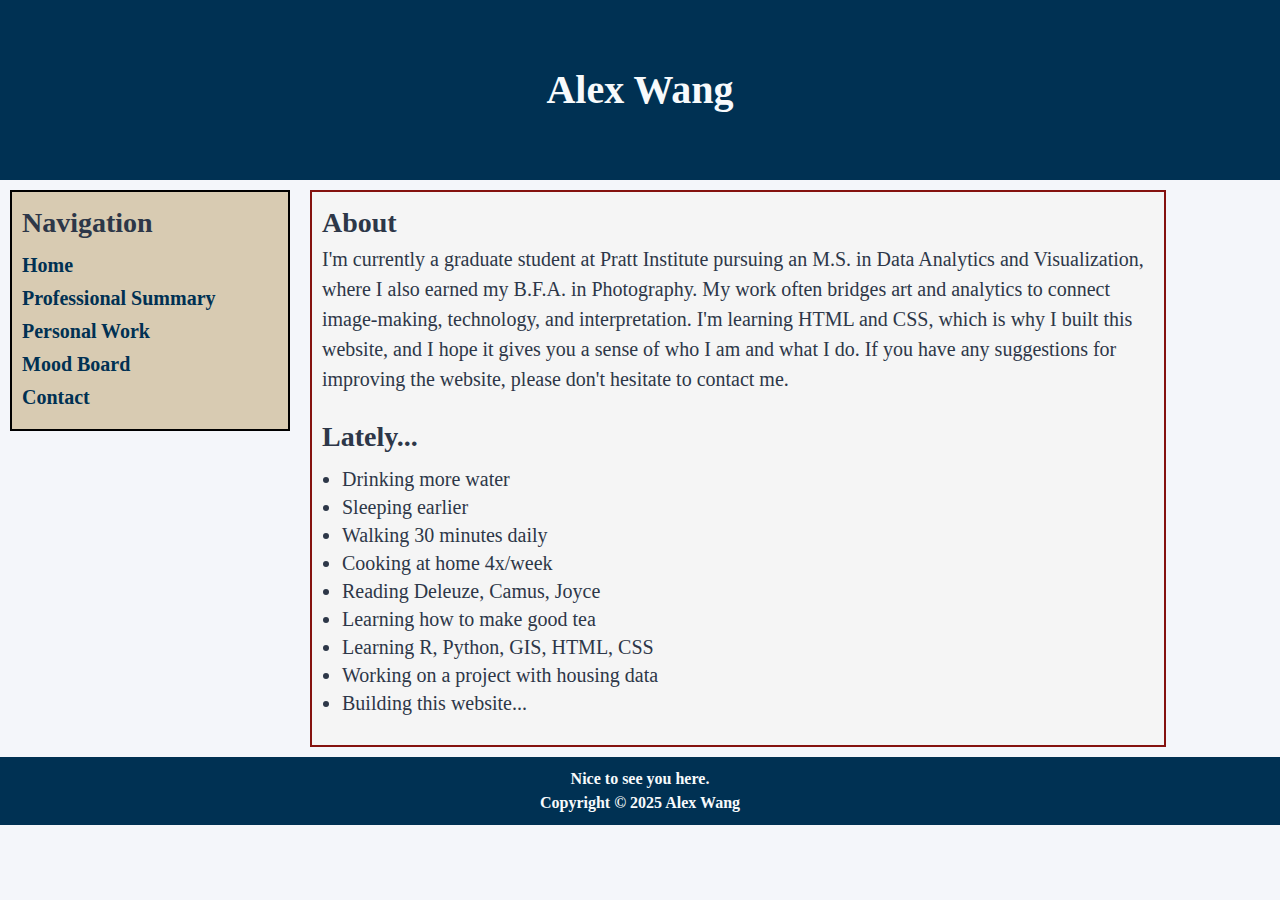
<file: index.html>
<!DOCTYPE html>
<html lang="en">
<head> 
<meta charset="UTF-8">
<meta name ="viewport" content="width=device-width,initial-scale=1.0">

<title>Alex Wang</title>
<link rel="stylesheet" type="text/css" href="screen.css">
</head>


<body>
    <div id="header">
    <h1>Alex Wang</h1>    
    </div>
    
    <div id="leftnav">
    <h2>Navigation</h2>
    <ul>
      <li><a href="index.html">Home</a></li>
      <li><a href="professionalsummary.html">Professional Summary</a></li>
      <li><a href="personalwork.html">Personal Work</a></li>
      <li><a href="moodboard.html">Mood Board</a></li>
      <li><a href="contact.html">Contact</a></li>
    </ul>
    </div>

    <div id="centerbody">
    <h2>About</h2>
    <p>I'm currently a graduate student at Pratt Institute pursuing an M.S. in Data Analytics and Visualization, where I also earned my B.F.A. in Photography. My work often bridges art and analytics to connect image-making, technology, and interpretation. I'm learning HTML and CSS, which is why I built this website, and I hope it gives you a sense of who I am and what I do. If you have any suggestions for improving the website, please don't hesitate to contact me.</p> 
    <h2 class="section-title">Lately...</h2>
    <ul class="currently-list">
        <li>Drinking more water</li>
        <li>Sleeping earlier</li>
        <li>Walking 30 minutes daily</li>
        <li>Cooking at home 4x/week</li>
        <li>Reading Deleuze, Camus, Joyce</li>
        <li>Learning how to make good tea</li>
        <li>Learning R, Python, GIS, HTML, CSS</li>
        <li>Working on a project with housing data</li>
        <li>Building this website...</li>
    </ul>
    </div>

    <div id="footer">
    <h3>Nice to see you here.</h3>
    <h3>Copyright © 2025 Alex Wang</h3>
    </div>

</body>
</html>
</file>
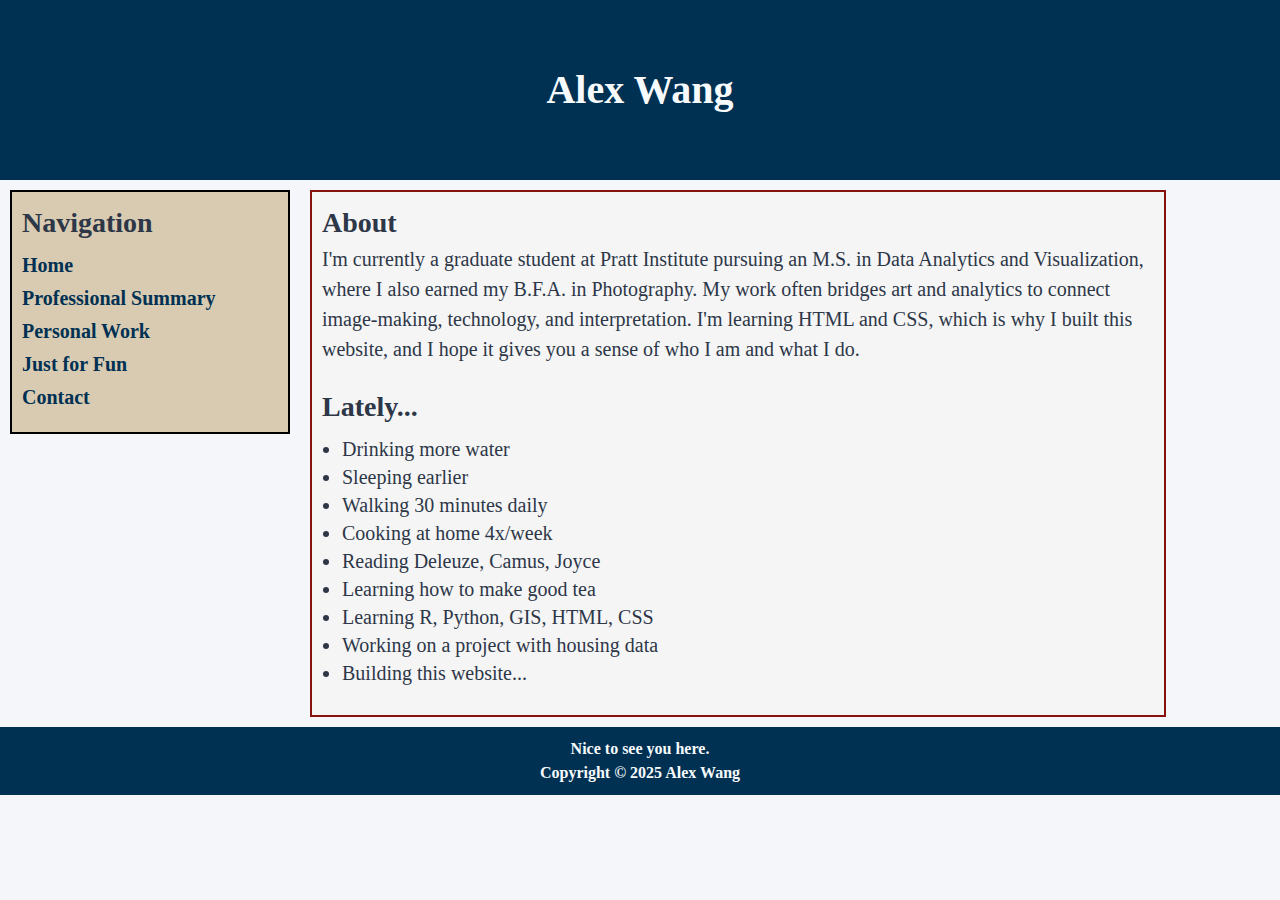
<file: Personal Website/index.html>
<!DOCTYPE html>
<html lang="en">
<head> 
<meta charset="UTF-8">
<meta name ="Viewport" content="width=device-width,initial-scale=1.0">

<title>Alex Wang</title>
<link rel="stylesheet" type="text/css" href="screen.css">
</head>


<body>
    <div id="header">
    <h1>Alex Wang</h1>    
    </div>
    
    <div id="leftnav">
    <h2>Navigation</h2>
    <ul>
      <li><a href="index.html">Home</a></li>
      <li><a href="resume.html">Professional Summary</a></li>
      <li><a href="personalwork.html">Personal Work</a></li>
      <li><a href="justforfun.html">Just for Fun</a></li>
      <li><a href="contact.html">Contact</a></li>
    </ul>
    </div>

    <div id="centerbody">
    <h2>About</h2>
    <p>I'm currently a graduate student at Pratt Institute pursuing an M.S. in Data Analytics and Visualization, where I also earned my B.F.A. in Photography. My work often bridges art and analytics to connect image-making, technology, and interpretation. I'm learning HTML and CSS, which is why I built this website, and I hope it gives you a sense of who I am and what I do.</p> 
    <h2 class="section-title">Lately...</h2>
    <ul class="currently-list">
        <li>Drinking more water</li>
        <li>Sleeping earlier</li>
        <li>Walking 30 minutes daily</li>
        <li>Cooking at home 4x/week</li>
        <li>Reading Deleuze, Camus, Joyce</li>
        <li>Learning how to make good tea</li>
        <li>Learning R, Python, GIS, HTML, CSS</li>
        <li>Working on a project with housing data</li>
        <li>Building this website...</li>
    </ul>
    </div>

    <div id="footer">
    <h3>Nice to see you here.</h3>
    <h3>Copyright © 2025 Alex Wang</h3>
    </div>

</body>
</html>
</file>
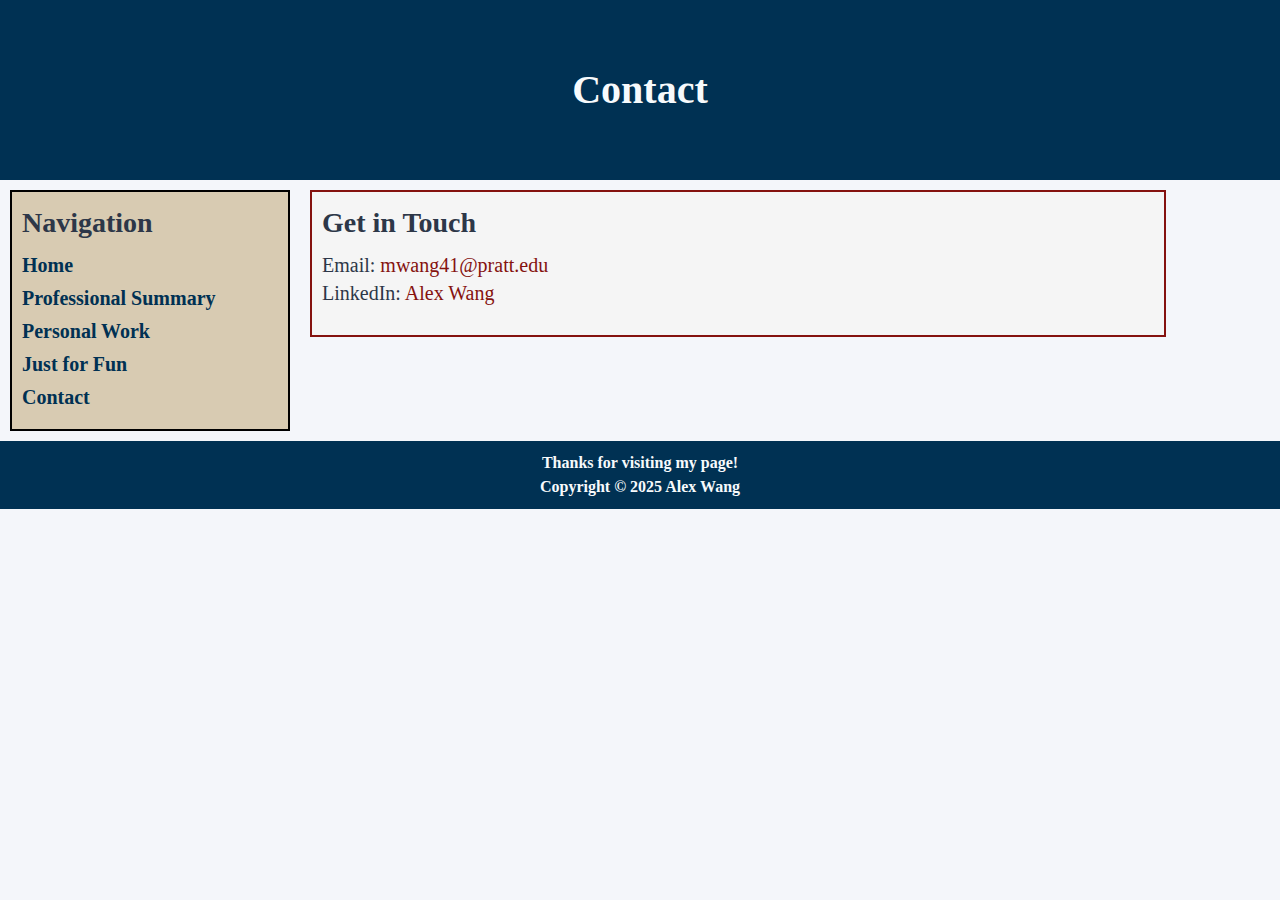
<file: contact.html>
<!DOCTYPE html>
<html lang="en">
<head> 
<meta charset="UTF-8">
<meta name ="viewport" content="width=device-width,initial-scale=1.0">

<title>Contact - Alex Wang</title>
<link rel="stylesheet" type="text/css" href="screen.css">
</head>


<body>
    <div id="header">
    <h1>Contact</h1>    
    </div>
    
    <div id="leftnav">
    <h2>Navigation</h2>
    <ul>
      <li><a href="index.html">Home</a></li>
      <li><a href="resume.html">Professional Summary</a></li>
      <li><a href="personalwork.html">Personal Work</a></li>
      <li><a href="justforfun.html">Just for Fun</a></li>
      <li><a href="contact.html">Contact</a></li>
    </ul>
    </div>

    <div id="centerbody">
    <h2>Get in Touch</h2>
    <ul class="contact-list">   
    <li>Email: <a href="mailto:mwang41@pratt.edu?subject=Website%20Inquiry&body=Hi%20Alex,">mwang41@pratt.edu</a></li>
    <li>LinkedIn: <a href="https://www.linkedin.com/in/alex-wang-339456201" target="_blank" rel="noopener noreferrer">Alex Wang</a></li>
    </ul> 
    </div>

    <div id="footer">
    <h3>Thanks for visiting my page!</h3>
    <h3>Copyright © 2025 Alex Wang</h3>
    </div>
</body>
</html>
</file>
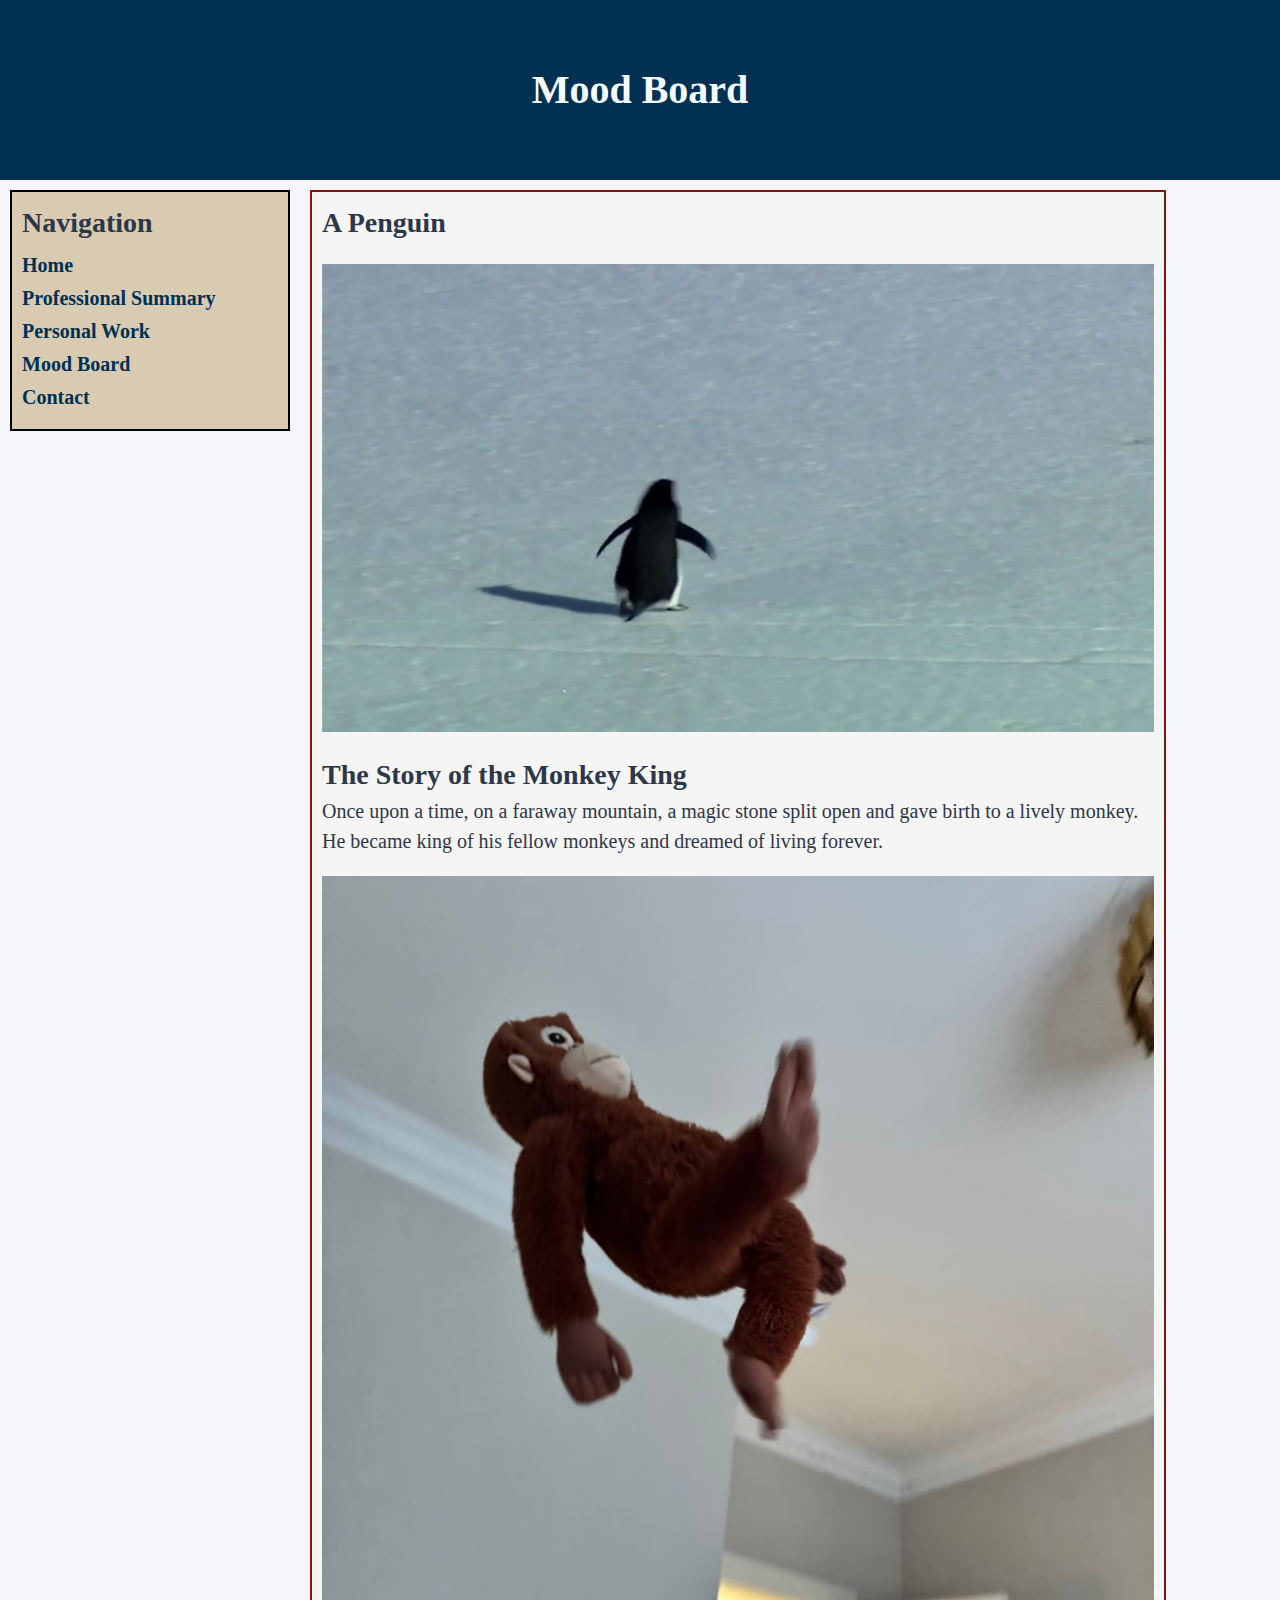
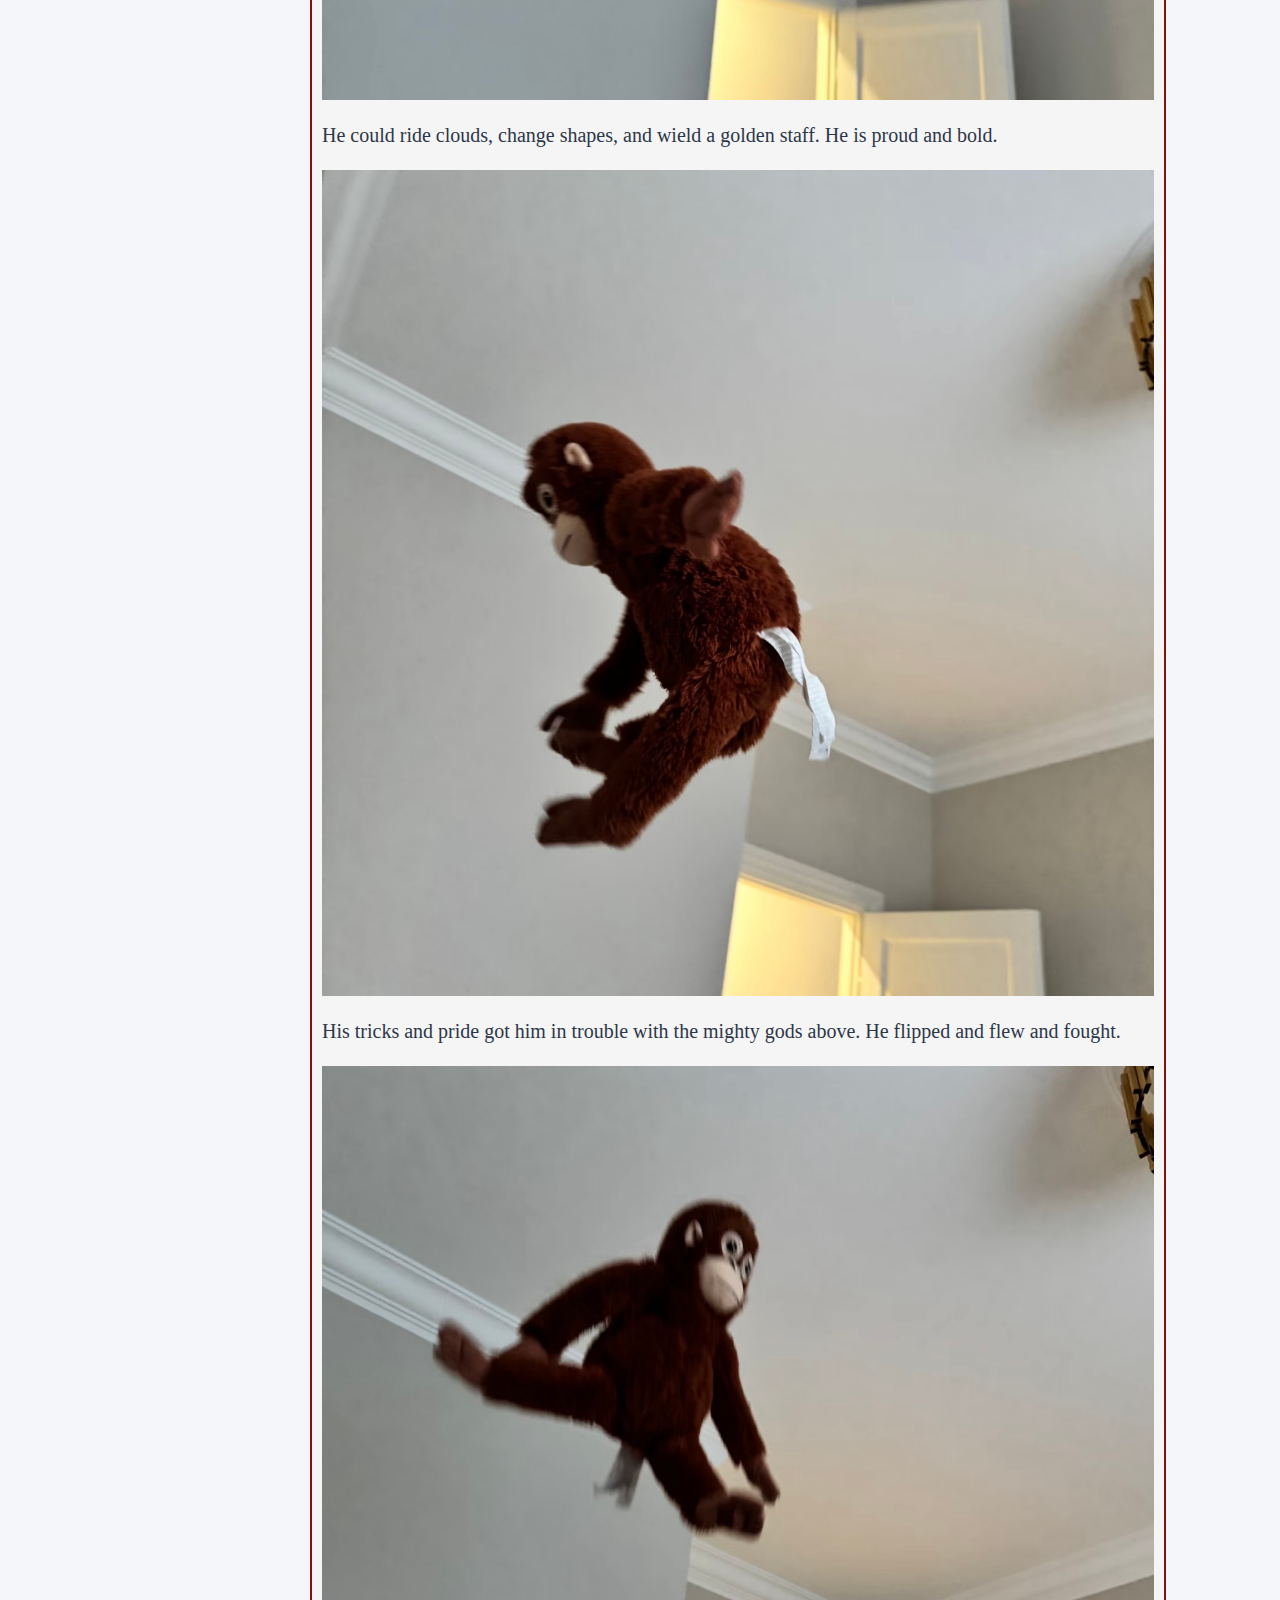
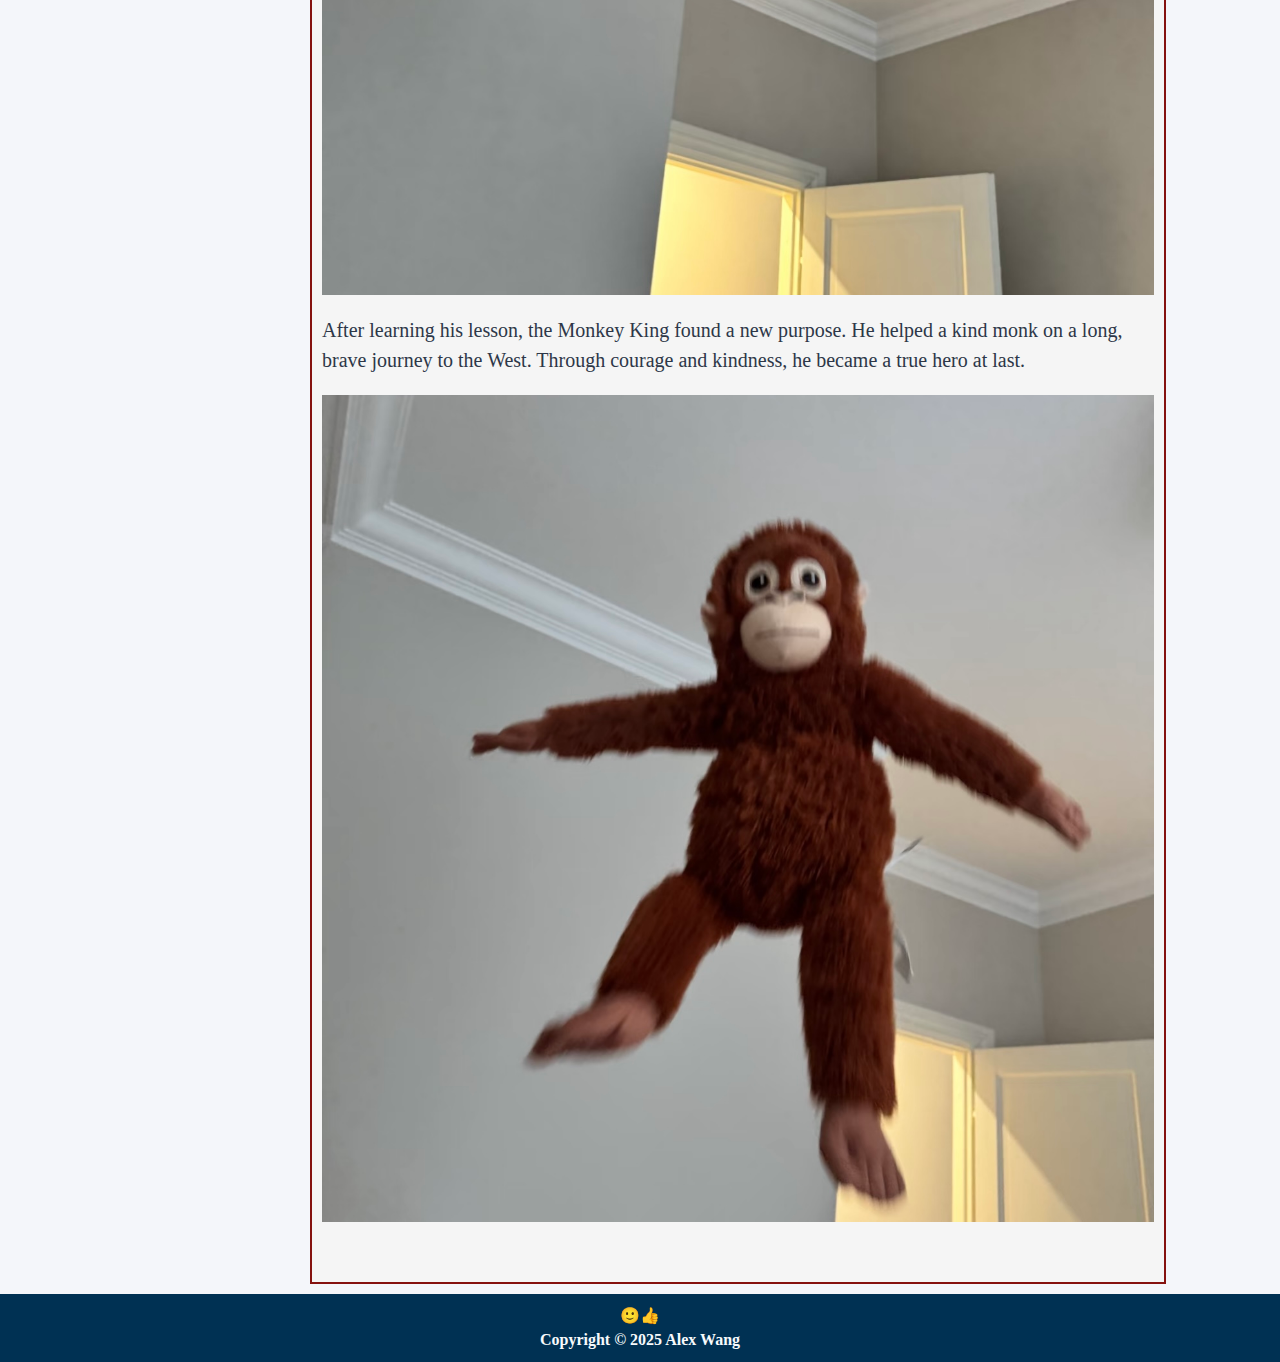
<file: justforfun.html>
<!DOCTYPE html>
<html lang="en">
<head> 
<meta charset="UTF-8">
<meta name ="viewport" content="width=device-width,initial-scale=1.0">

<title>Mood Board - Alex Wang</title>
<link rel="stylesheet" type="text/css" href="screen.css">
</head>


<body>
    <div id="header">
    <h1>Mood Board</h1>    
    </div>
    
    <div id="leftnav">
    <h2>Navigation</h2>
    <ul>
      <li><a href="index.html">Home</a></li>
      <li><a href="resume.html">Professional Summary</a></li>
      <li><a href="personalwork.html">Personal Work</a></li>
      <li><a href="justforfun.html">Mood Board</a></li>
      <li><a href="contact.html">Contact</a></li>
    </ul>
    </div>

    <div id="centerbody">
    <h2>A Penguin</h2>
    <a href="https://youtu.be/zWH_9VRWn8Y?si=NPnLdqaFsHFX8QB0" target="_blank" rel="noopener noreferrer">
      <img src="Images/penguin.jpg" class="responsive-img" alt="A penguin walking on ice"></a>
    <h2 class="section-title">The Story of the Monkey King</h2>
    <p>Once upon a time, on a faraway mountain, a magic stone split open and gave birth to a lively monkey. He became king of his fellow monkeys and dreamed of living forever.</p>
    <img src="Images/monkey1.jpg" class="img-v2" alt="A monkey">
    <p>He could ride clouds, change shapes, and wield a golden staff. He is proud and bold.</p>
    <img src="Images/monkey2.jpg" class="img-v2" alt="A monkey flying">
    <p>His tricks and pride got him in trouble with the mighty gods above. He flipped and flew and fought.</p>
    <img src="Images/monkey3.jpg" class="img-v2" alt="A monkey dancing">
    <p>After learning his lesson, the Monkey King found a new purpose. He helped a kind monk on a long, brave journey to the West. Through courage and kindness, he became a true hero at last.</p>
    <img src="Images/monkey4.jpg" class="img" alt="A monkey smiling">
    </div>

    <div id="footer">
    <h3>🙂👍</h3>
    <h3>Copyright © 2025 Alex Wang</h3>
    </div>

</body>
</html>
</file>
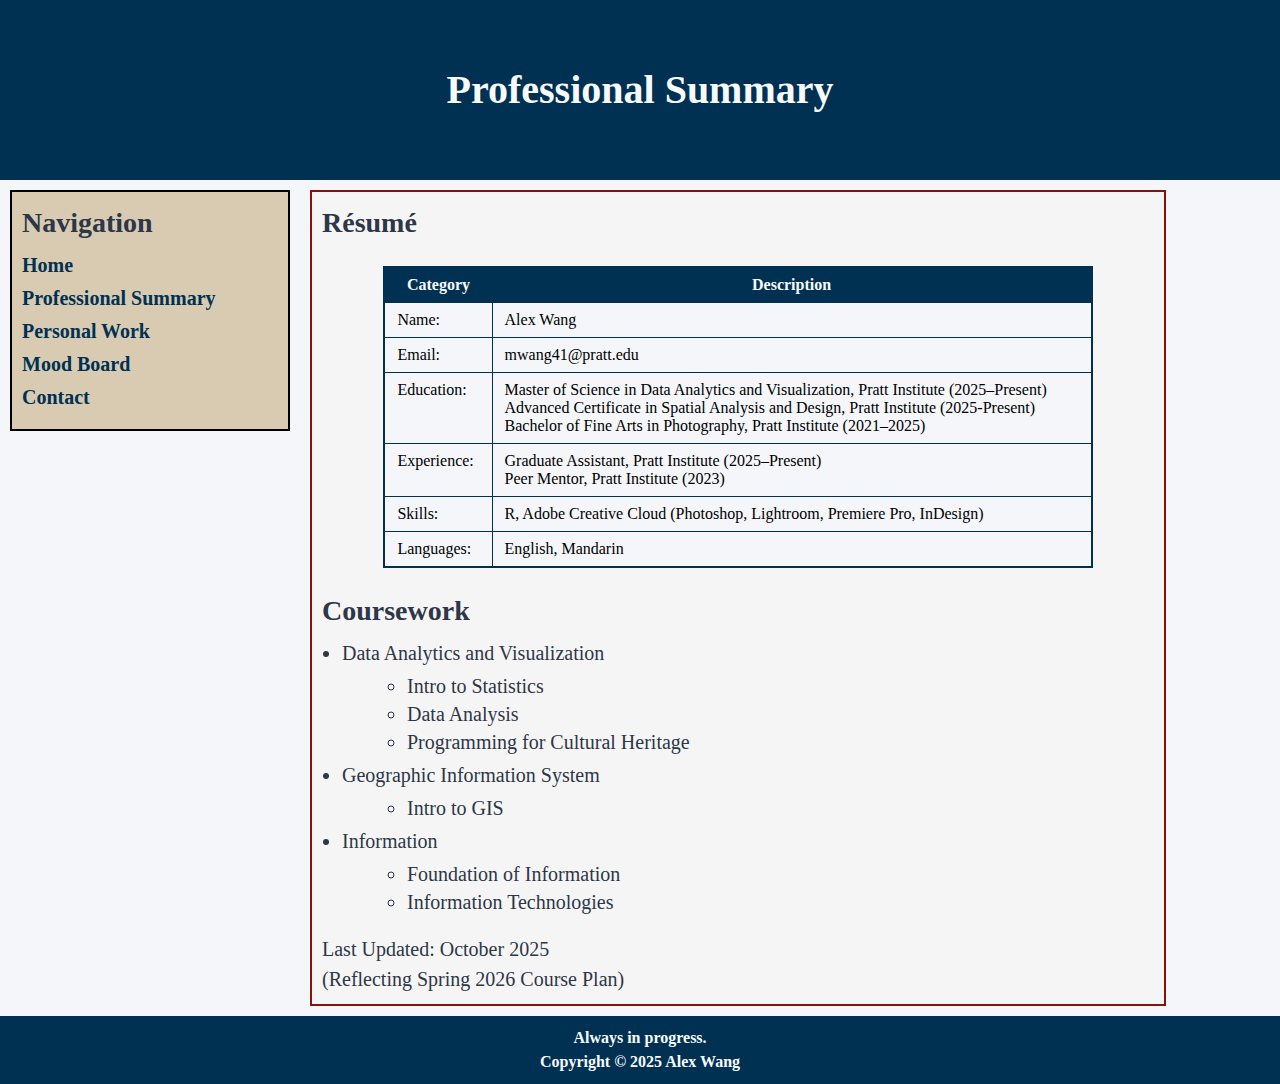
<file: professionalsummary.html>
<!DOCTYPE html>
<html lang="en">
<head> 
<meta charset="UTF-8">
<meta name ="viewport" content="width=device-width,initial-scale=1.0">

<title>Professional Summary - Alex Wang</title>
<link rel="stylesheet" type="text/css" href="screen.css">
</head>

<body>
<div id="header">
    <h1>Professional Summary</h1>
</div>

<div id="leftnav">
    <h2>Navigation</h2>
    <ul>
      <li><a href="index.html">Home</a></li>
      <li><a href="professionalsummary.html">Professional Summary</a></li>
      <li><a href="personalwork.html">Personal Work</a></li>
      <li><a href="moodboard.html">Mood Board</a></li>
      <li><a href="contact.html">Contact</a></li>
    </ul>
    </div>

    <div id="centerbody">
    <h2 class="resume-title">Résumé</h2>    
    <div class="resume-table">
    <div class="table-row header">
    <div class="table-cell">Category</div>
    <div class="table-cell">Description</div>
    </div>

    <div class="table-row">
    <div class="table-cell">Name:</div>
    <div class="table-cell">Alex Wang</div>
    </div>

    <div class="table-row">
    <div class="table-cell">Email:</div>
    <div class="table-cell">mwang41@pratt.edu</div>
    </div>

    <div class="table-row">
    <div class="table-cell">Education:</div>
    <div class="table-cell">
      Master of Science in Data Analytics and Visualization, Pratt Institute (2025–Present)<br>
      Advanced Certificate in Spatial Analysis and Design, Pratt Institute (2025-Present)<br>
      Bachelor of Fine Arts in Photography, Pratt Institute (2021–2025)
    </div>
    </div>

    <div class="table-row">
    <div class="table-cell">Experience:</div>
    <div class="table-cell">
      Graduate Assistant, Pratt Institute (2025–Present)<br>
      Peer Mentor, Pratt Institute (2023)
    </div>
    </div>

    <div class="table-row">
    <div class="table-cell">Skills:</div>
    <div class="table-cell">
      R, Adobe Creative Cloud (Photoshop, Lightroom, Premiere Pro, InDesign)
    </div>
    </div>  

    <div class="table-row">
    <div class="table-cell">Languages:</div>
    <div class="table-cell">
        English, Mandarin
    </div>    
    </div>
    </div>

    <h2 class="section-title">Coursework</h2>
    <ul class="coursework-list">
        <li>Data Analytics and Visualization
            <ul>
                <li>Intro to Statistics</li>
                <li>Data Analysis</li>
                <li>Programming for Cultural Heritage</li>
            </ul>
        </li>

        <li>Geographic Information System
            <ul>
                <li>Intro to GIS</li>
            </ul>
        </li>

        <li>Information
            <ul>
                <li>Foundation of Information</li>
                <li>Information Technologies</li>
            </ul>
        </li>
    </ul>

    <p>Last Updated: October 2025<br>
        (Reflecting Spring 2026 Course Plan)
    </p>
    </div>
        
    <div id="footer">
    <h3>Always in progress.</h3>
    <h3>Copyright © 2025 Alex Wang</h3>
    </div>
</body>
</html>
</file>
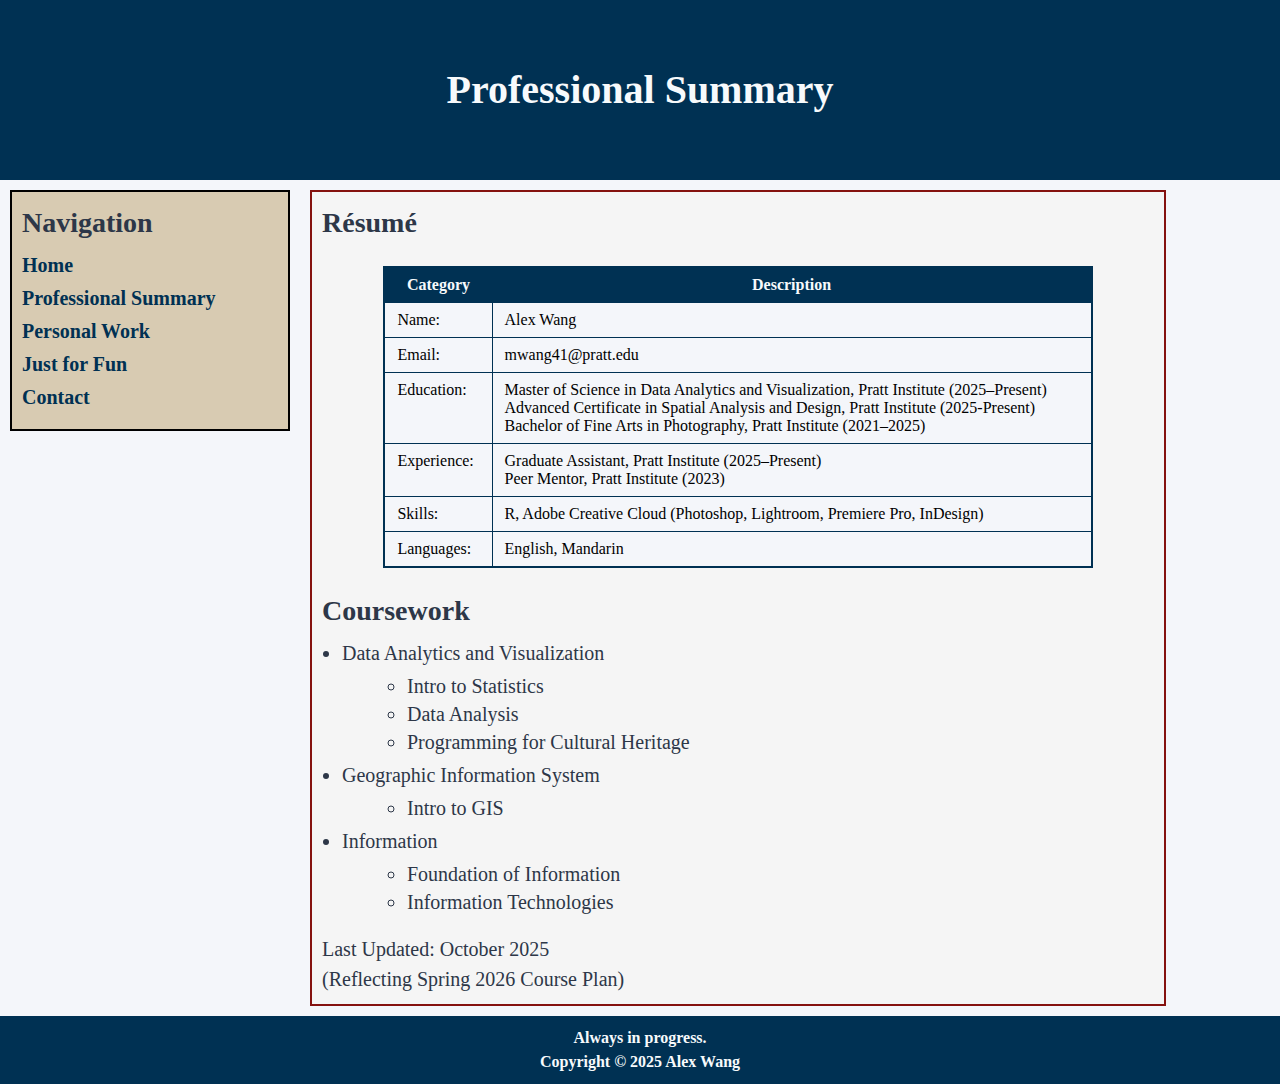
<file: resume.html>
<!DOCTYPE html>
<html lang="en">
<head> 
<meta charset="UTF-8">
<meta name ="viewport" content="width=device-width,initial-scale=1.0">

<title>Professional Summary - Alex Wang</title>
<link rel="stylesheet" type="text/css" href="screen.css">
</head>

<body>
<div id="header">
    <h1>Professional Summary</h1>
</div>

<div id="leftnav">
    <h2>Navigation</h2>
    <ul>
      <li><a href="index.html">Home</a></li>
      <li><a href="resume.html">Professional Summary</a></li>
      <li><a href="personalwork.html">Personal Work</a></li>
      <li><a href="justforfun.html">Just for Fun</a></li>
      <li><a href="contact.html">Contact</a></li>
    </ul>
    </div>

    <div id="centerbody">
    <h2 class="resume-title">Résumé</h2>    
    <div class="resume-table">
    <div class="table-row header">
    <div class="table-cell">Category</div>
    <div class="table-cell">Description</div>
    </div>

    <div class="table-row">
    <div class="table-cell">Name:</div>
    <div class="table-cell">Alex Wang</div>
    </div>

    <div class="table-row">
    <div class="table-cell">Email:</div>
    <div class="table-cell">mwang41@pratt.edu</div>
    </div>

    <div class="table-row">
    <div class="table-cell">Education:</div>
    <div class="table-cell">
      Master of Science in Data Analytics and Visualization, Pratt Institute (2025–Present)<br>
      Advanced Certificate in Spatial Analysis and Design, Pratt Institute (2025-Present)<br>
      Bachelor of Fine Arts in Photography, Pratt Institute (2021–2025)
    </div>
    </div>

    <div class="table-row">
    <div class="table-cell">Experience:</div>
    <div class="table-cell">
      Graduate Assistant, Pratt Institute (2025–Present)<br>
      Peer Mentor, Pratt Institute (2023)
    </div>
    </div>

    <div class="table-row">
    <div class="table-cell">Skills:</div>
    <div class="table-cell">
      R, Adobe Creative Cloud (Photoshop, Lightroom, Premiere Pro, InDesign)
    </div>
    </div>  

    <div class="table-row">
    <div class="table-cell">Languages:</div>
    <div class="table-cell">
        English, Mandarin
    </div>    
    </div>
    </div>

    <h2 class="section-title">Coursework</h2>
    <ul class="coursework-list">
        <li>Data Analytics and Visualization
            <ul>
                <li>Intro to Statistics</li>
                <li>Data Analysis</li>
                <li>Programming for Cultural Heritage</li>
            </ul>
        </li>

        <li>Geographic Information System
            <ul>
                <li>Intro to GIS</li>
            </ul>
        </li>

        <li>Information
            <ul>
                <li>Foundation of Information</li>
                <li>Information Technologies</li>
            </ul>
        </li>
    </ul>

    <p>Last Updated: October 2025<br>
        (Reflecting Spring 2026 Course Plan)
    </p>
    </div>
        
    <div id="footer">
    <h3>Always in progress.</h3>
    <h3>Copyright © 2025 Alex Wang</h3>
    </div>
</body>
</html>
</file>
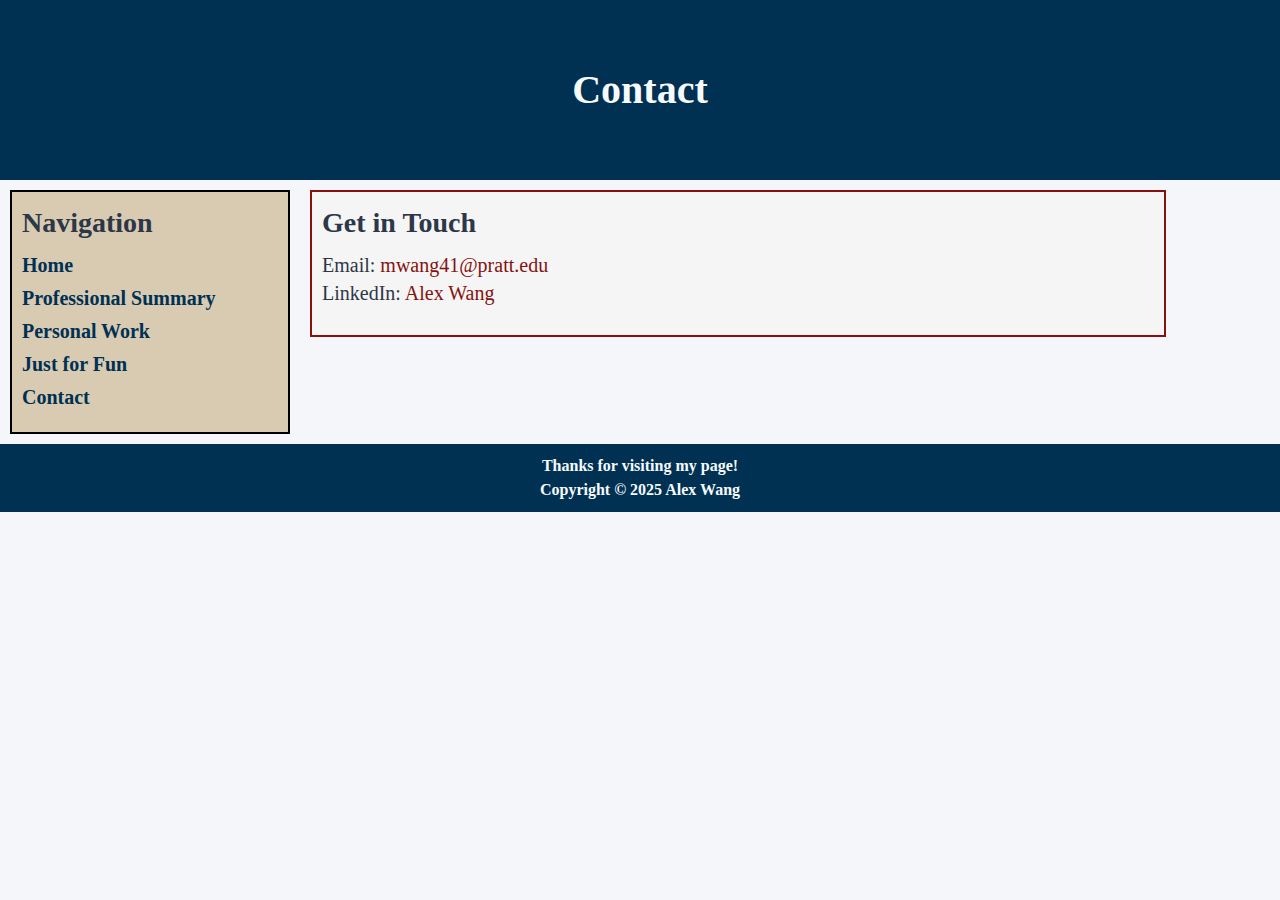
<file: Personal Website/contact.html>
<!DOCTYPE html>
<html lang="en">
<head> 
<meta charset="UTF-8">
<meta name ="Viewport" content="width=device-width,initial-scale=1.0">

<title>Contact - Alex Wang</title>
<link rel="stylesheet" type="text/css" href="screen.css">
</head>


<body>
    <div id="header">
    <h1>Contact</h1>    
    </div>
    
    <div id="leftnav">
    <h2>Navigation</h2>
    <ul>
      <li><a href="index.html">Home</a></li>
      <li><a href="resume.html">Professional Summary</a></li>
      <li><a href="personalwork.html">Personal Work</a></li>
      <li><a href="justforfun.html">Just for Fun</a></li>
      <li><a href="contact.html">Contact</a></li>
    </ul>
    </div>

    <div id="centerbody">
    <h2>Get in Touch</h2>
    <ul class="contact-list">   
    <li>Email: <a href="mailto:mwang41@pratt.edu?subject=Website%20Inquiry&body=Hi%20Alex,">mwang41@pratt.edu</a></li>
    <li>LinkedIn: <a href="https://www.linkedin.com/in/alex-wang-339456201" target="_blank" rel="noopener noreferrer">Alex Wang</a></li>
    </ul> 
    </div>

    <div id="footer">
    <h3>Thanks for visiting my page!</h3>
    <h3>Copyright © 2025 Alex Wang</h3>
    </div>
</body>
</html>
</file>
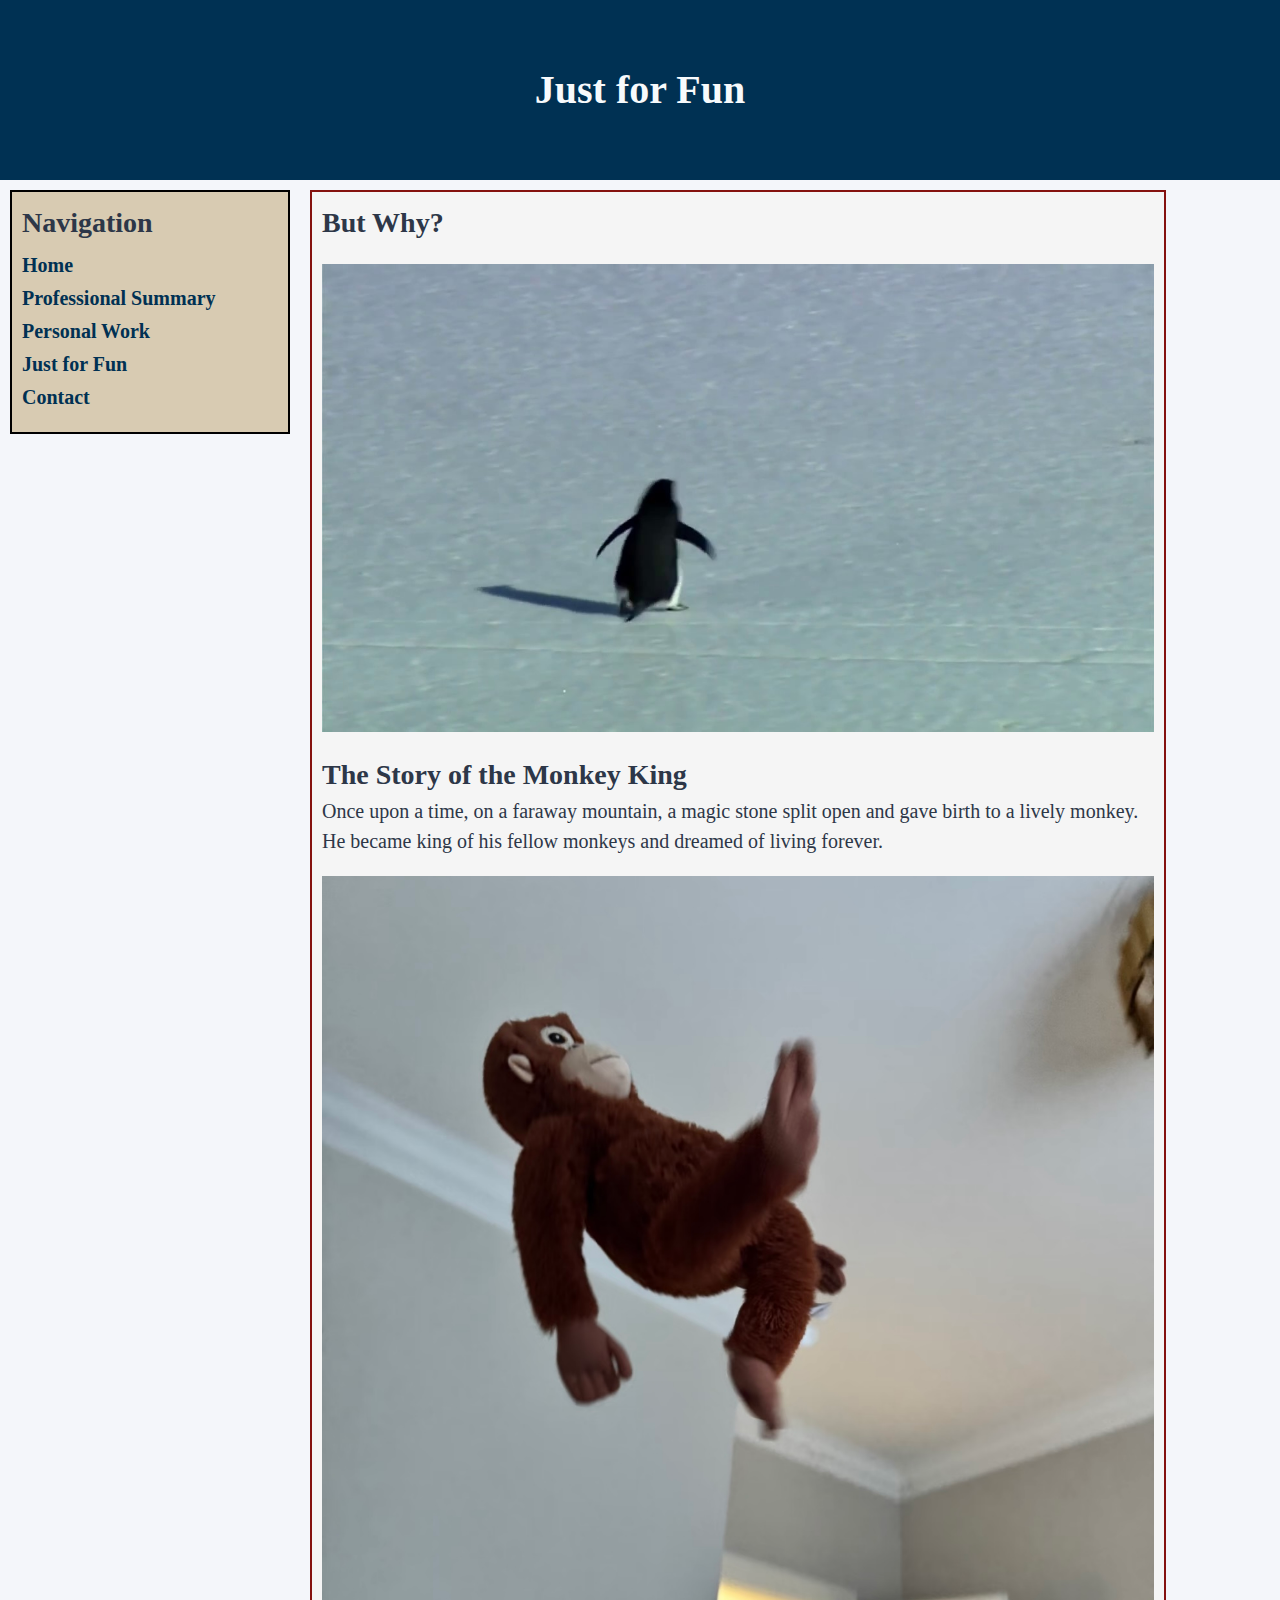
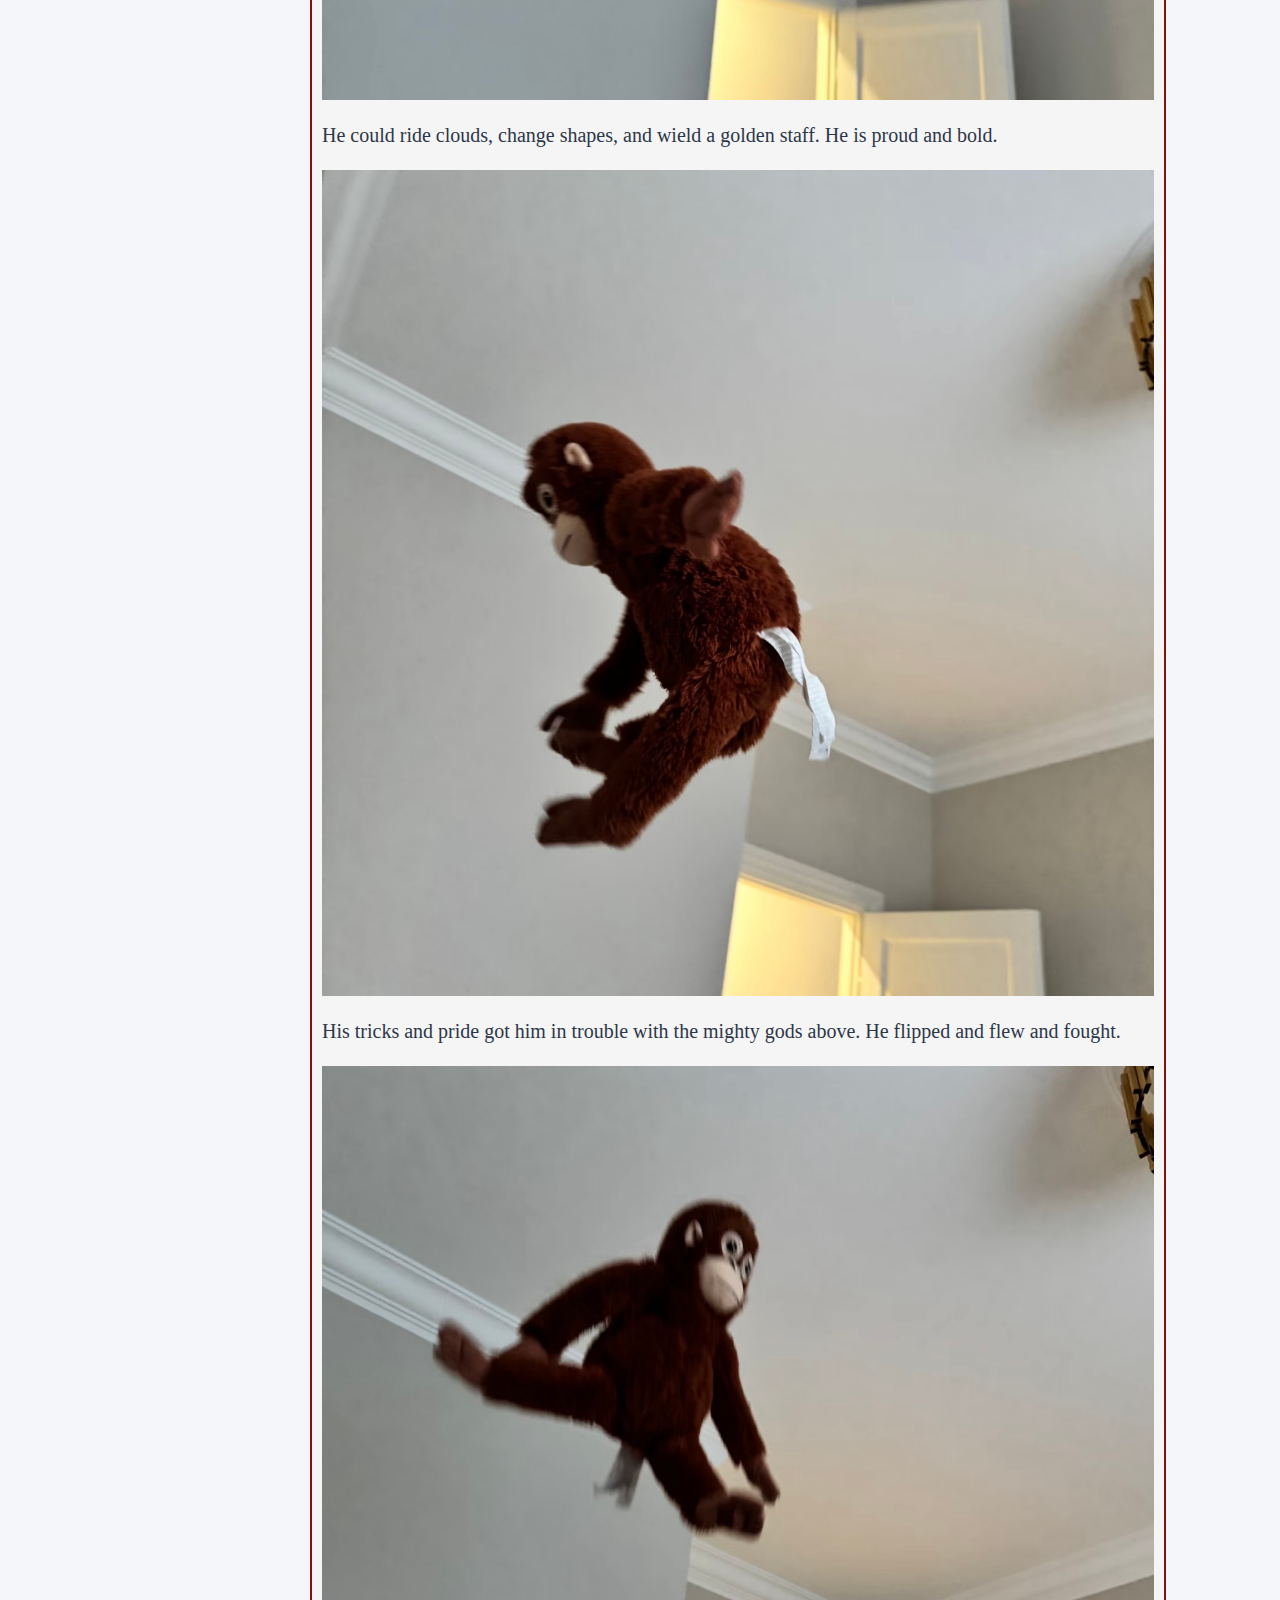
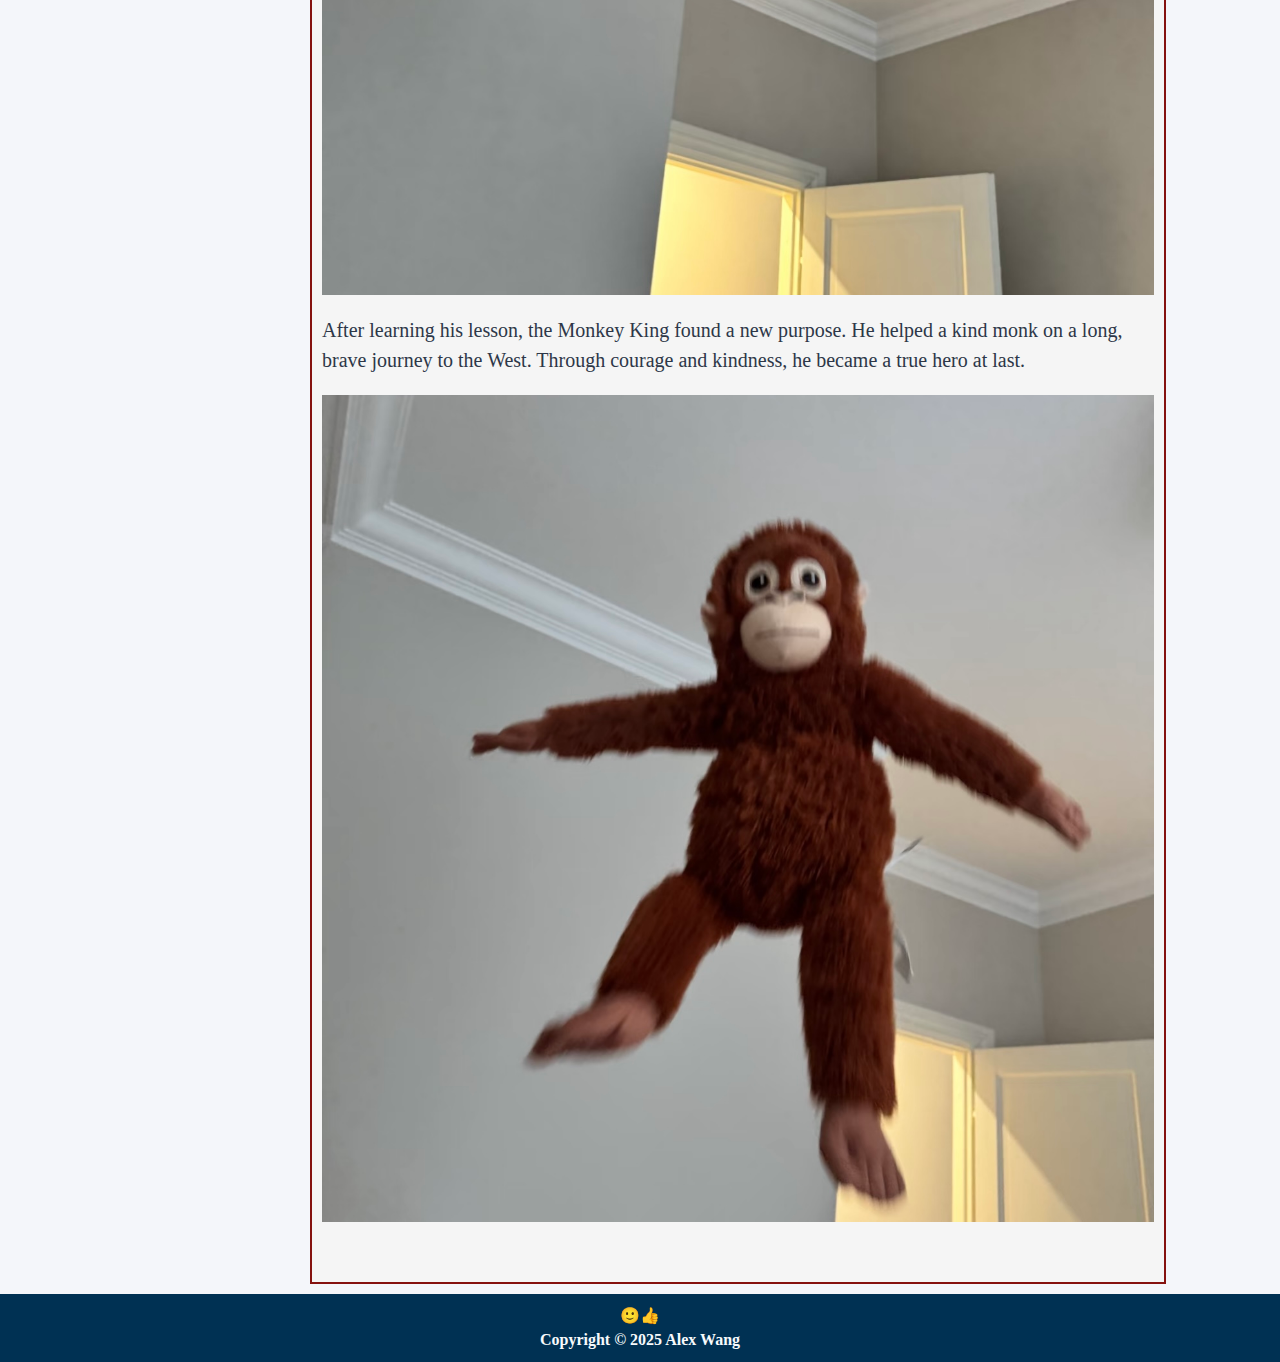
<file: Personal Website/justforfun.html>
<!DOCTYPE html>
<html lang="en">
<head> 
<meta charset="UTF-8">
<meta name ="Viewport" content="width=device-width,initial-scale=1.0">

<title>Just for Fun - Alex Wang</title>
<link rel="stylesheet" type="text/css" href="screen.css">
</head>


<body>
    <div id="header">
    <h1>Just for Fun</h1>    
    </div>
    
    <div id="leftnav">
    <h2>Navigation</h2>
    <ul>
      <li><a href="index.html">Home</a></li>
      <li><a href="resume.html">Professional Summary</a></li>
      <li><a href="personalwork.html">Personal Work</a></li>
      <li><a href="justforfun.html">Just for Fun</a></li>
      <li><a href="contact.html">Contact</a></li>
    </ul>
    </div>

    <div id="centerbody">
    <h2>But Why?</h2>
    <a href="https://youtu.be/zWH_9VRWn8Y?si=NPnLdqaFsHFX8QB0" target="_blank" rel="noopener noreferrer">
      <img src="Images/penguin.jpg" class="responsive-img" alt="A penguin walking on ice"></a>
    <h2 class="section-title">The Story of the Monkey King</h2>
    <p>Once upon a time, on a faraway mountain, a magic stone split open and gave birth to a lively monkey. He became king of his fellow monkeys and dreamed of living forever.</p>
    <img src="Images/monkey1.jpg" class="img-v2" alt="A monkey">
    <p>He could ride clouds, change shapes, and wield a golden staff. He is proud and bold.</p>
    <img src="Images/monkey2.jpg" class="img-v2" alt="A monkey flying">
    <p>His tricks and pride got him in trouble with the mighty gods above. He flipped and flew and fought.</p>
    <img src="Images/monkey3.jpg" class="img-v2" alt="A monkey dancing">
    <p>After learning his lesson, the Monkey King found a new purpose. He helped a kind monk on a long, brave journey to the West. Through courage and kindness, he became a true hero at last.</p>
    <img src="Images/monkey4.jpg" class="img" alt="A monkey smiling">
    </div>

    <div id="footer">
    <h3>🙂👍</h3>
    <h3>Copyright © 2025 Alex Wang</h3>
    </div>

</body>
</html>
</file>
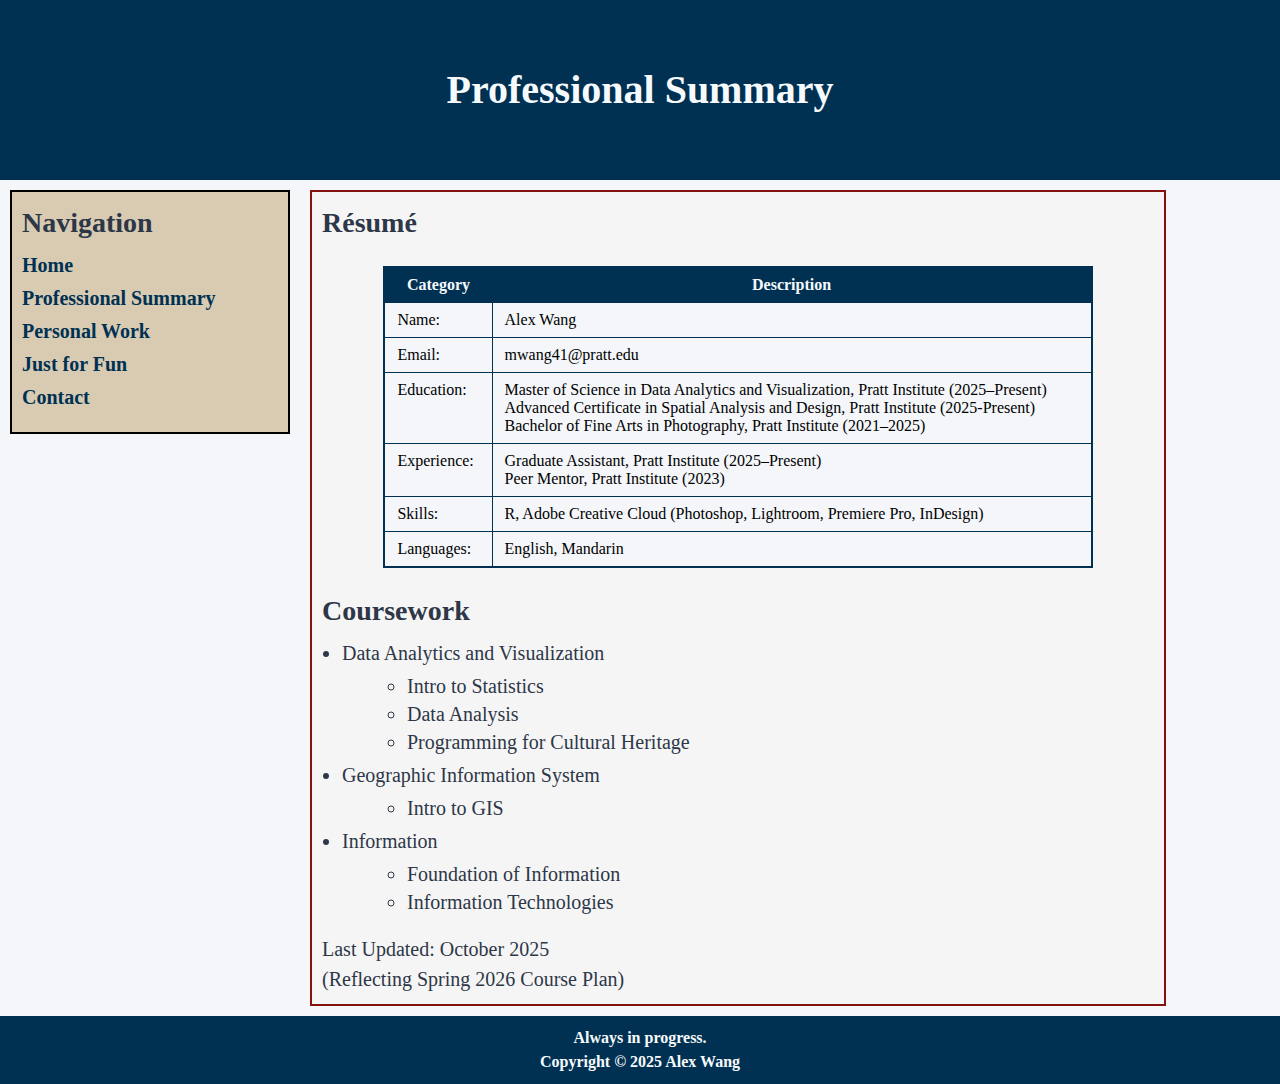
<file: Personal Website/resume.html>
<!DOCTYPE html>
<html lang="en">
<head> 
<meta charset="UTF-8">
<meta name ="Viewport" content="width=device-width,initial-scale=1.0">

<title>Professional Summary - Alex Wang</title>
<link rel="stylesheet" type="text/css" href="screen.css">
</head>

<body>
<div id="header">
    <h1>Professional Summary</h1>
</div>

<div id="leftnav">
    <h2>Navigation</h2>
    <ul>
      <li><a href="index.html">Home</a></li>
      <li><a href="resume.html">Professional Summary</a></li>
      <li><a href="personalwork.html">Personal Work</a></li>
      <li><a href="justforfun.html">Just for Fun</a></li>
      <li><a href="contact.html">Contact</a></li>
    </ul>
    </div>

    <div id="centerbody">
    <h2 class="resume-title">Résumé</h2>    
    <div class="resume-table">
    <div class="table-row header">
    <div class="table-cell">Category</div>
    <div class="table-cell">Description</div>
    </div>

    <div class="table-row">
    <div class="table-cell">Name:</div>
    <div class="table-cell">Alex Wang</div>
    </div>

    <div class="table-row">
    <div class="table-cell">Email:</div>
    <div class="table-cell">mwang41@pratt.edu</div>
    </div>

    <div class="table-row">
    <div class="table-cell">Education:</div>
    <div class="table-cell">
      Master of Science in Data Analytics and Visualization, Pratt Institute (2025–Present)<br>
      Advanced Certificate in Spatial Analysis and Design, Pratt Institute (2025-Present)<br>
      Bachelor of Fine Arts in Photography, Pratt Institute (2021–2025)
    </div>
    </div>

    <div class="table-row">
    <div class="table-cell">Experience:</div>
    <div class="table-cell">
      Graduate Assistant, Pratt Institute (2025–Present)<br>
      Peer Mentor, Pratt Institute (2023)
    </div>
    </div>

    <div class="table-row">
    <div class="table-cell">Skills:</div>
    <div class="table-cell">
      R, Adobe Creative Cloud (Photoshop, Lightroom, Premiere Pro, InDesign)
    </div>
    </div>  

    <div class="table-row">
    <div class="table-cell">Languages:</div>
    <div class="table-cell">
        English, Mandarin
    </div>    
    </div>
    </div>

    <h2 class="section-title">Coursework</h2>
    <ul class="coursework-list">
        <li>Data Analytics and Visualization
            <ul>
                <li>Intro to Statistics</li>
                <li>Data Analysis</li>
                <li>Programming for Cultural Heritage</li>
            </ul>
        </li>

        <li>Geographic Information System
            <ul>
                <li>Intro to GIS</li>
            </ul>
        </li>

        <li>Information
            <ul>
                <li>Foundation of Information</li>
                <li>Information Technologies</li>
            </ul>
        </li>
    </ul>

    <p>Last Updated: October 2025<br>
        (Reflecting Spring 2026 Course Plan)
    </p>
    </div>
        
    <div id="footer">
    <h3>Always in progress.</h3>
    <h3>Copyright © 2025 Alex Wang</h3>
    </div>
</body>
</html>
</file>
<file: screen.css>
body{
        background-color: #F4F6FA;
    }
    html, body{
        margin: 0;
        padding: 0;
    }
    h1, h2, h3, p{
        margin: 0;
        padding: 0; 
        font-family: "Times New Roman", Times, serif;
        line-height: 1.5;
        color: #2d3748;
    }
    h1{
        font-size: 2.5rem;
    }
    h2{
        font-size: 1.75rem;
    }
    h3{
        font-size: 1.00rem;
    }
    p{
        font-size: 1.25rem;
    }
    #header,#footer {
        width: 100%;
        text-align: center;
        border-radius: 0px;
    }
    #header {
        background: #003153;
        color: #F7FAFC; 
        padding: 60px 0;
    }
    #footer {
        clear:left;
        background: #003153;
        color: #F7FAFC;
        padding: 10px 0;
    }
    #header h1, #header h2, #header h3, #footer h1, #footer h2, #footer h3{
        color: inherit
    }
    #leftnav, #centerbody {
        float: left;
        margin: 10px;
    }
    #leftnav {
        background-color: #D8CBB2;
        border: 2px solid black;
        width: 20%;
        height: auto;
        padding: 10px;
    } 
    #leftnav ul {
        list-style-type: none;
        margin: 0;
        padding: 0px;
    }
    #leftnav li {
        margin-top: 10px;
        margin-bottom: 10px;
    }
    #leftnav a {
        display: block;
        color: #003153;
        text-decoration: none;
        font-size: 1.25rem;
        font-weight: 600;
    }
    #leftnav a:hover {
        color: #F7FAFC;
    }
    #centerbody {
        background-color: whitesmoke;
        border: 2px solid #85120F;
        text-align: left;
        width: 65%;
        height: auto;
        padding: 10px;
    }
    .section-title {
        margin-top: 22px;
        text-align: left;
        color: #2d3748;
    }
    .currently-list {
        font-family: "Times New Roman", Times, serif;
        color: #2d3748;
        margin-top: 10px;
        padding-left: 20px;
        font-size: 1.25rem;
    }
    .currently-list li {
        margin-bottom: 5px;
    }
    .resume-table {
        display: table;
        margin: 0 auto;
        background-color: #F4F6FA;
        border: 2px solid #003153;
        border-collapse: collapse;
        width: 85%;
        font-family: 'Times New Roman', Times, serif;
        font-size: 1.00rem;
    }
    .table-row {
        display: table-row;
    }
    .table-cell {
        display: table-cell;
        border: 1px solid #003153;
        padding: 8px 12px;
        vertical-align: top;
    }
    .header .table-cell {
        font-weight: bold;
        text-align: center;
        background-color: #003153;
        color: #F7FAFC;
    }
    .resume-title {
        margin-bottom: 22px;
        text-align: left;
        color: #2d3748;
    }
    .coursework-list {
        list-style-type: disc;
        padding-left: 20px;
        margin-top: 10px;
        color: #2d3748;
        font-family: 'Times New Roman', Times, serif;
        font-size: 1.25rem;
    }
    .coursework-list ul {
        list-style-type: circle;
        margin-left: 25px;
        margin-top: 10px;
        margin-bottom: 10px;
    }
    .coursework-list li {
        margin-bottom: 5px;
    }
    .contact-list {
        list-style-type: none;
        padding-left: 0;
        font-family: "Times New Roman", Times, serif;
        color: #2d3748;
        margin-top: 10px;
        font-size: 1.25rem;
    }
    .contact-list li {
        margin-bottom: 5px;
    }
    .contact-list a {
        color: #85120F;
        text-decoration: none;
    }
    .contact-list a:hover {
        color: #003153;
    }
    .img {
        margin-top: 20px;
        margin-bottom: 50px;
        max-width: 100%;
        height: auto;
        display: block;
    }
    .img-v2, .responsive-img {
        margin-top: 20px;
        margin-bottom: 20px;
        max-width: 100%;
        height: auto;
        display: block;
    }
    .responsive-img:hover {
        transform: scale(1.01);
    }
     @media screen and (max-width: 700px) {
    #leftnav, #centerbody {
    float: none;
    width: 100%;
    margin: 0;
    }
    }
</file>
<file: Personal Website/screen.css>
body{
        background-color: #F4F6FA;
    }
    html, body{
        margin: 0;
        padding: 0;
    }
    h1, h2, h3, p{
        margin: 0;
        padding: 0; 
        font-family: "Times New Roman", Times, serif;
        line-height: 1.5;
        color: #2d3748;
    }
    h1{
        font-size: 2.5rem;
    }
    h2{
        font-size: 1.75rem;
    }
    h3{
        font-size: 1.00rem;
    }
    p{
        font-size: 1.25rem;
    }
    #header,#footer {
        width: 100%;
        text-align: center;
        border-radius: 0px;
    }
    #header {
        background: #003153;
        color: #F7FAFC; 
        padding: 60px 0;
    }
    #footer {
        clear:left;
        background: #003153;
        color: #F7FAFC;
        padding: 10px 0;
    }
    #header h1, #header h2, #header h3, #footer h1, #footer h2, #footer h3{
        color: inherit
    }
    #leftnav, #centerbody {
        float: left;
        margin: 10px;
    }
    #leftnav {
        background-color: #D8CBB2;
        border: 2px solid black;
        width: 20%;
        height: 220px;
        padding: 10px;
    } 
    #leftnav ul {
        list-style-type: none;
        margin: 0;
        padding: 0px;
    }
    #leftnav li {
        margin-top: 10px;
        margin-bottom: 10px;
    }
    #leftnav a {
        display: block;
        color: #003153;
        text-decoration: none;
        font-size: 1.25rem;
        font-weight: 600;
    }
    #leftnav a:hover {
        color: #F7FAFC;
    }
    #centerbody {
        background-color: whitesmoke;
        border: 2px solid #85120F;
        text-align: left;
        width: 65%;
        height: auto;
        padding: 10px;
    }
    .section-title {
        margin-top: 22px;
        text-align: left;
        color: #2d3748;
    }
    .currently-list {
        font-family: "Times New Roman", Times, serif;
        color: #2d3748;
        margin-top: 10px;
        padding-left: 20px;
        font-size: 1.25rem;
    }
    .currently-list li {
        margin-bottom: 5px;
    }
    .resume-table {
        display: table;
        margin: 0 auto;
        background-color: #F4F6FA;
        border: 2px solid #003153;
        border-collapse: collapse;
        width: 85%;
        font-family: 'Times New Roman', Times, serif;
        font-size: 1.00rem;
    }
    .table-row {
        display: table-row;
    }
    .table-cell {
        display: table-cell;
        border: 1px solid #003153;
        padding: 8px 12px;
        vertical-align: top;
    }
    .header .table-cell {
        font-weight: bold;
        text-align: center;
        background-color: #003153;
        color: #F7FAFC;
    }
    .resume-title {
        margin-bottom: 22px;
        text-align: left;
        color: #2d3748;
    }
    .coursework-list {
        list-style-type: disc;
        padding-left: 20px;
        margin-top: 10px;
        color: #2d3748;
        font-family: 'Times New Roman', Times, serif;
        font-size: 1.25rem;
    }
    .coursework-list ul {
        list-style-type: circle;
        margin-left: 25px;
        margin-top: 10px;
        margin-bottom: 10px;
    }
    .coursework-list li {
        margin-bottom: 5px;
    }
    .contact-list {
        list-style-type: none;
        padding-left: 0;
        font-family: "Times New Roman", Times, serif;
        color: #2d3748;
        margin-top: 10px;
        font-size: 1.25rem;
    }
    .contact-list li {
        margin-bottom: 5px;
    }
    .contact-list a {
        color: #85120F;
        text-decoration: none;
    }
    .contact-list a:hover {
        color: #003153;
    }
    .img {
        margin-top: 20px;
        margin-bottom: 50px;
        max-width: 100%;
        height: auto;
        display: block;
    }
    .img-v2, .responsive-img {
        margin-top: 20px;
        margin-bottom: 20px;
        max-width: 100%;
        height: auto;
        display: block;
    }
    .responsive-img:hover {
        transform: scale(1.01);
    }
</file>
